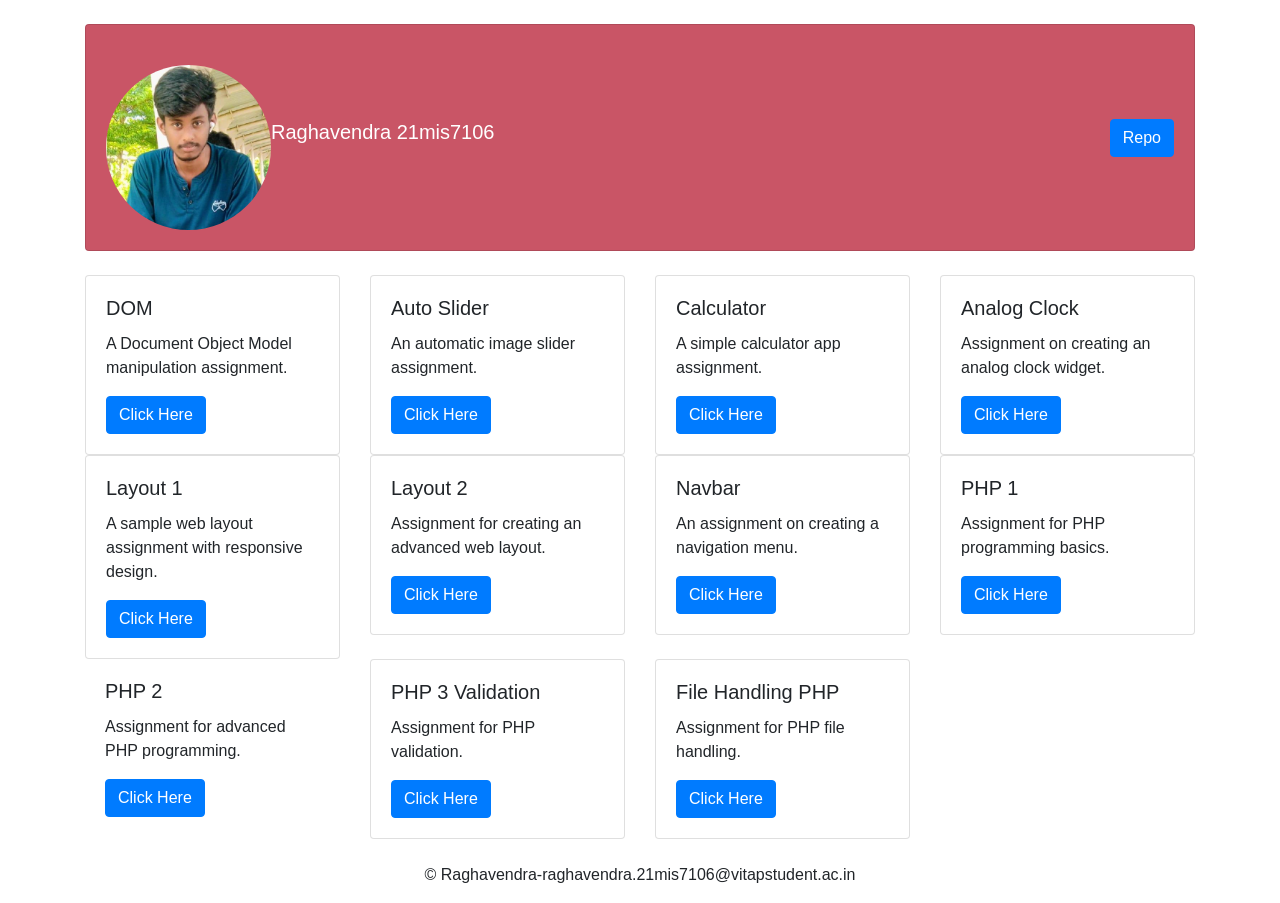
<file: index.html>
<!DOCTYPE html>
<html lang="en">
<head>
    <meta charset="UTF-8">
    <meta name="viewport" content="width=device-width, initial-scale=1.0">
    <!-- Include Bootstrap CSS -->
    <link rel="stylesheet" href="https://maxcdn.bootstrapcdn.com/bootstrap/4.5.2/css/bootstrap.min.css">
    <title>Assignments Page</title>
    <style>
        /* Custom CSS for the top card */
        .top-card {
            background-color: #c95566; /* Green background for top card */
            color: #fff; /* White text for top card */
        }

        .profile-pic {
            max-width: 165px; /* Adjust the width as needed */
            height: auto;
            display: block;
            margin: 0 auto;
            margin-top: 20px; /* Adjust the top margin as needed */
            border-radius: 50%; /* Make the image a circle */
        }
    </style>
</head>
<body>
    <div class="container mt-4">
        <!-- Top Card -->
        <div class="card top-card">
            <div class="card-body d-flex align-items-center">
                <!-- Profile Picture -->
                <img src="/assets/my-image.jpeg" alt="Profile Picture" class="profile-pic">
    
                <!-- Card Title -->
                <h5 class="card-title flex-grow-1">Raghavendra 21mis7106</h5>

                <a href="https://github.com/raghavendra-me/Project-web" class="btn btn-primary">Repo</a>

            </div>
        </div>
    </div>
    
    <!-- Assignment Cards (9 in total) -->
    <div class="container mt-4">
        <div class="row">
            <!-- Assignment Card 1 -->
            <div class="col-6 col-md-4 col-lg-3">
                <div class="card assignment-card">
                    <div class="card-body">
                        <h5 class="card-title">DOM</h5>
                        <p class="card-text">A Document Object Model manipulation assignment.</p>
                        <a href="01-assignment-DOM/index.html" class="btn btn-primary">Click Here</a>
                    </div>
                </div>
            </div>

            <!-- Assignment Card 2 -->
            <div class="col-6 col-md-4 col-lg-3">
                <div class="card assignment-card">
                    <div class="card-body">
                        <h5 class="card-title">Auto Slider</h5>
                        <p class="card-text">An automatic image slider assignment.</p>
                        <a href="02-assignment-autoslider/index.html" class="btn btn-primary">Click Here</a>
                    </div>
                </div>
            </div>

            <!-- Assignment Card 3 -->
            <div class="col-6 col-md-4 col-lg-3">
                <div class="card assignment-card">
                    <div class="card-body">
                        <h5 class="card-title">Calculator</h5>
                        <p class="card-text">A simple calculator app assignment.</p>
                        <a href="03-assignment-calculator/index.html" class="btn btn-primary">Click Here</a>
                    </div>
                </div>
            </div>

            <!-- Assignment Card 4 -->
            <div class="col-6 col-md-4 col-lg-3">
                <div class="card assignment-card">
                    <div class="card-body">
                        <h5 class="card-title">Analog Clock</h5>
                        <p class="card-text">Assignment on creating an analog clock widget.</p>
                        <a href="04-assignment-clock/index.html" class="btn btn-primary">Click Here</a>
                    </div>
                </div>
            </div>

            <!-- Assignment Card 5 -->
            <div class="col-6 col-md-4 col-lg-3">
                <div class="card assignment-card">
                    <div class="card-body">
                        <h5 class="card-title">Layout 1</h5>
                        <p class="card-text">A sample web layout assignment with responsive design.</p>
                        <a href="05-assignment-layout1/index.html" class="btn btn-primary">Click Here</a>
                    </div>
                </div>
            </div>

            <!-- Assignment Card 6 -->
            <div class="col-6 col-md-4 col-lg-3">
                <div class="card assignment-card">
                    <div class="card-body">
                        <h5 class="card-title">Layout 2</h5>
                        <p class="card-text">Assignment for creating an advanced web layout.</p>
                        <a href="06-assignment-layout2/index.html" class="btn btn-primary">Click Here</a>
                    </div>
                </div>
            </div>

            <!-- Assignment Card 7 -->
            <div class="col-6 col-md-4 col-lg-3">
                <div class="card assignment-card">
                    <div class="card-body">
                        <h5 class="card-title">Navbar</h5>
                        <p class="card-text">An assignment on creating a navigation menu.</p>
                        <a href="07-assignment-navbar/index.html" class="btn btn-primary">Click Here</a>
                    </div>
                </div>
            </div>

            <!-- Assignment Card 10 - PHP 1 -->
<div class="col-6 col-md-4 col-lg-3">
    <div class="card assignment-card">
        <div class="card-body">
            <h5 class="card-title">PHP 1</h5>
            <p class="card-text">Assignment for PHP programming basics.</p>
            <a href="https://raghavendra-assignments.000webhostapp.com/php1/index.html" class="btn btn-primary">Click Here</a>
        </div>
    </div>
</div>

<!-- Assignment Card 11 - PHP 2 -->
<div class="col-6 col-md-4 col-lg-3">
    <div class "card assignment-card">
        <div class="card-body">
            <h5 class="card-title">PHP 2</h5>
            <p class="card-text">Assignment for advanced PHP programming.</p>
            <a href="https://raghavendra-assignments.000webhostapp.com/php2/index.php" class="btn btn-primary">Click Here</a>
        </div>
    </div>
</div>

<!-- Assignment Card 12 - PHP 3 Validation -->
<div class="col-6 col-md-4 col-lg-3">
    <div class="card assignment-card">
        <div class="card-body">
            <h5 class="card-title">PHP 3 Validation</h5>
            <p class="card-text">Assignment for PHP validation.</p>
            <a href="https://raghavendra-assignments.000webhostapp.com/PHP3%20validatation/index.php" class="btn btn-primary">Click Here</a>
        </div>
    </div>
</div>

<!-- Assignment Card 13 - File Handling PHP -->
<div class="col-6 col-md-4 col-lg-3">
    <div class="card assignment-card">
        <div class="card-body">
            <h5 class="card-title">File Handling PHP</h5>
            <p class="card-text">Assignment for PHP file handling.</p>
            <a href="https://raghavendra-assignments.000webhostapp.com/filehandlingphp/index.php" class="btn btn-primary">Click Here</a>
        </div>
    </div>
</div>

        </div>
    </div>

    <!-- Footer -->
    <footer class="container mt-4">
        <p class="text-center">© Raghavendra-raghavendra.21mis7106@vitapstudent.ac.in</p>
    </footer>

    <!-- Include Bootstrap and JavaScript -->
    <script src="https://ajax.googleapis.com/ajax/libs/jquery/3.5.1/jquery.min.js"></script>
    <script src="https://cdnjs.cloudflare.com/ajax/libs/popper.js/1.16.0/umd/popper.min.js"></script>
    <script src="https://maxcdn.bootstrapcdn.com/bootstrap/4.5.2/js/bootstrap.min.js"></script>
</body>
</html>
</file>
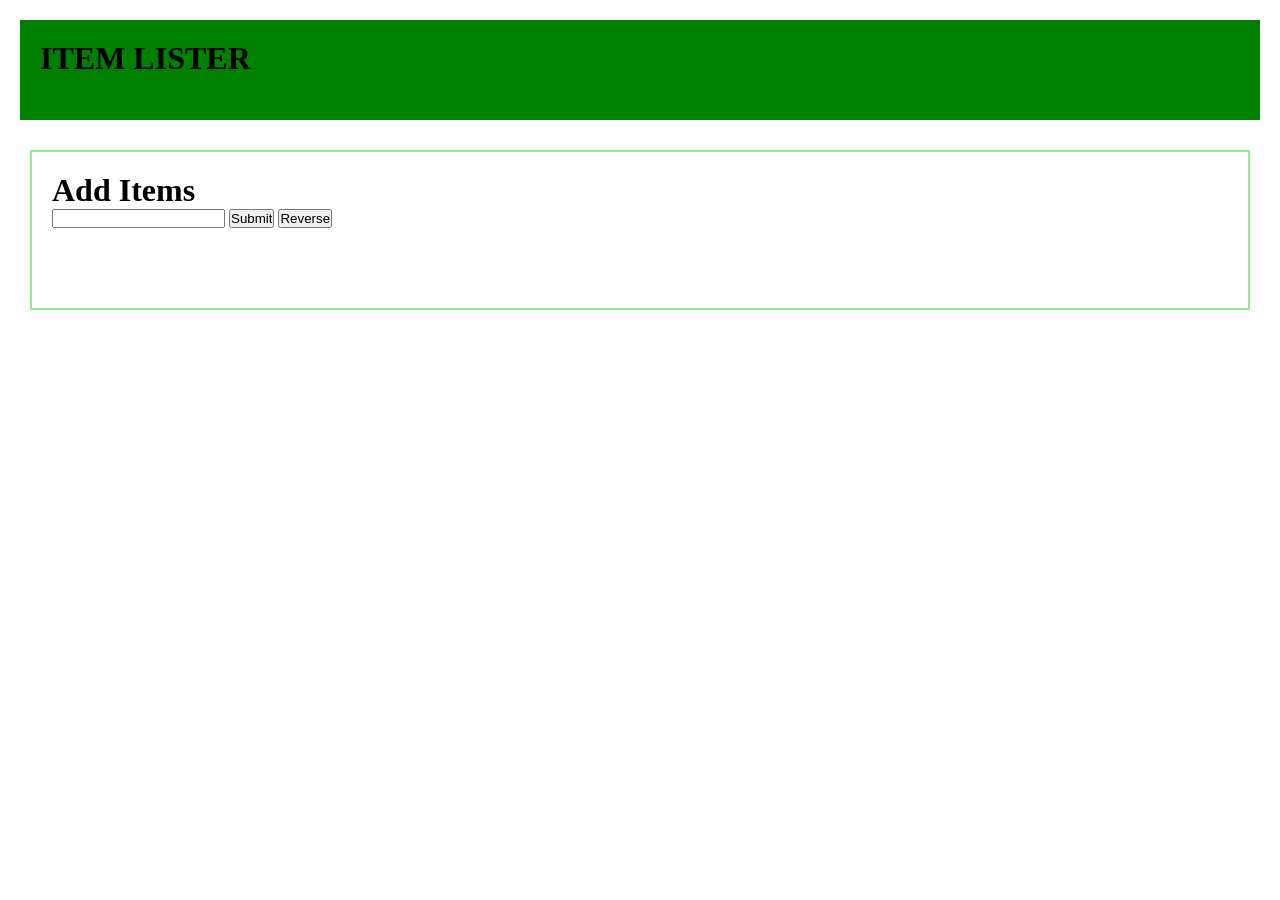
<file: 01-assignment-DOM/index.html>
<!DOCTYPE html>
<html lang="en">
  <head>
    <style>
      * {
        margin: 0px;
        padding: 0px;
        box-sizing: border-box;
      }
      .header {
        height: 100px;

        background-color: green;
        margin: 20px;
        padding: 20px;
      }

      .container {
        height: auto;
        border: 2px solid lightgreen;
        margin: 30px;
        padding: 20px;
      }

      .ulist {
        list-style: none;
        margin: 20px;
        padding: 10px;
      }
      .list {
        border: 2px solid red;
        margin: 10px;
        padding: 5px;
        font-size: x-large;
      }
      .btn {
        padding: 5px;
        font-size: x-large;
        color: white;
        background-color: red;
        text-align: center;
        display: inline-block;
        border-radius: 50%;
      }

      .abc {
        border: 2px solid red;
        font-family: "Lucida Sans", "Lucida Sans Regular", "Lucida Grande",
          "Lucida Sans Unicode", Geneva, Verdana, sans-serif;
        font-size: 20px;
        display: flex;
        justify-content: space-between;
        align-items: center;
      }

      .abc > button {
        margin-left: 10px;
      }
    </style>
  </head>

  <body>
    <div class="header">
      <h1>ITEM LISTER</h1>
    </div>

    <div class="container">
      <h1>Add Items</h1>
      <input type="text" id="inp" />
      <input type="button" value="Submit" id="s" />
      <input type="button" value="Reverse" id="r" />

      <ul class="ulist" id="ulists"></ul>
    </div>
  </body>

  <script>
    let v = document.getElementById("inp");
    let sb = document.getElementById("s");
    let rb = document.getElementById("r");
    let abc = document.getElementsByClassName("abc");

    itemList = document.getElementById("ulists");

    sb.addEventListener("click", add);

    function add() {
      status = 1;

      if (v.value == "") {
        alert("Value is blank, You cant add this to the list");
        status = 0;
      }

      if (!isNaN(v.value)) {
        alert("must not be a number");
        status = 0;
      }

      if (status == 1) {
        for (a of abc) {
          if (a.firstChild.innerText == v.value) {
            alert("item is already there");
            return;
          }
        }

        let n = document.createElement("li");
        let btn = document.createElement("button");

        btn.className = "btn";
        btn.innerText = "X";

        n.className = "abc";

        let span = document.createElement("span");
        span.innerText = v.value;

        n.appendChild(span);
        n.appendChild(btn);

        itemList.appendChild(n);

        function remove() {
          if (confirm("Are you sure you want to delete this item?")) {
            itemList.removeChild(n);
          }
        }

        btn.addEventListener("click", remove);

        rb.addEventListener("click", reverse);

        function reverse() {
          const items = Array.from(itemList.querySelectorAll(".abc span"));
          items.forEach((item) => {
            const text = item.innerText;

            item.innerText = text.split("").reverse().join(""); // Reverse the text content
          });
        }
      }
    }
  </script>
</html>
</file>
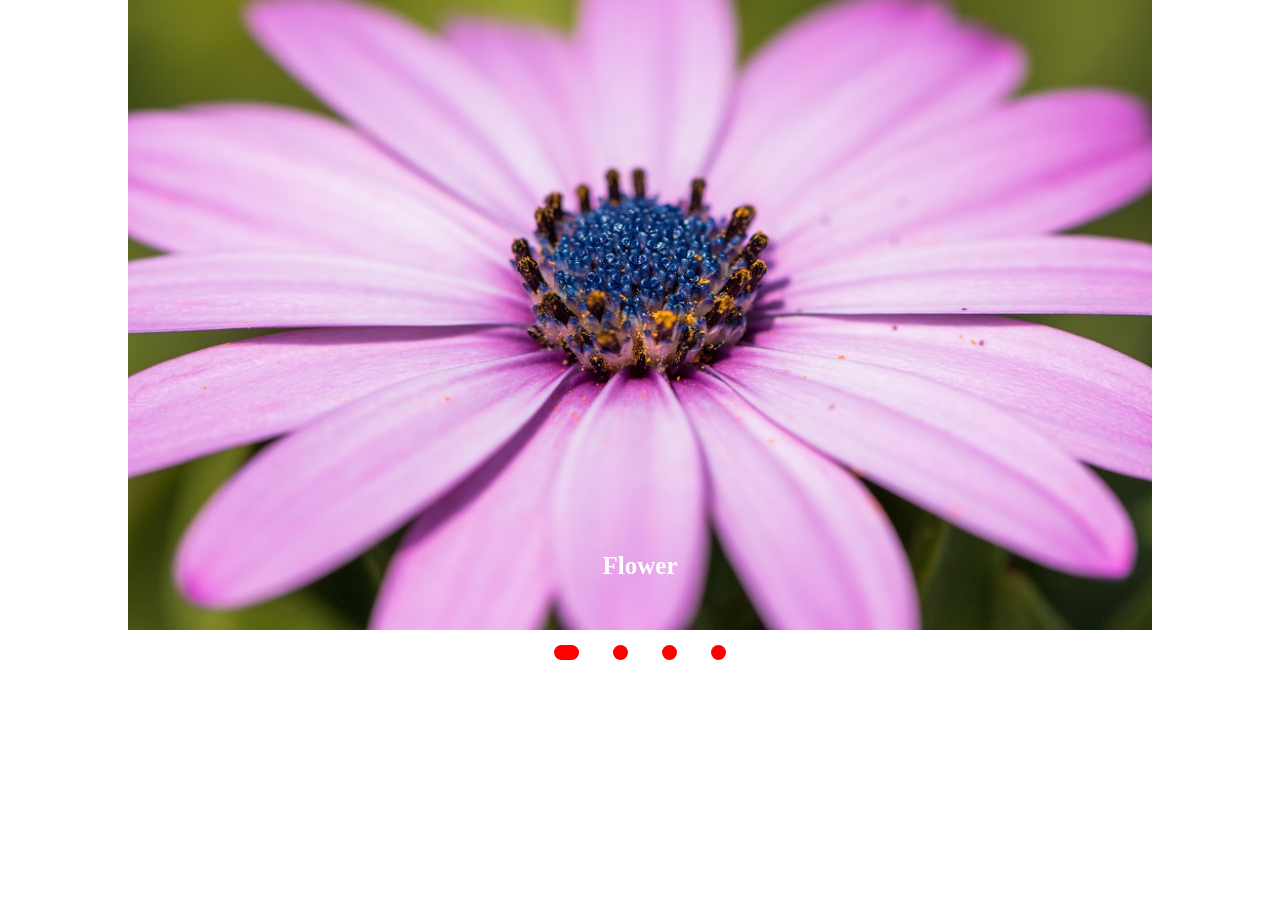
<file: 02-assignment-autoslider/index.html>
<!DOCTYPE html>

<html lang="en">
    <head>
        <meta name="viewport" content="width=device-width, initial-scale=1.0">
        <title>Slider</title>

        <link rel="stylesheet" href="slider.css">
    </head>

    <body>
        <div class="slides">
            <div class="slide">
                <img src="1.jpg" alt="">
                <h3>Flower</h3>
            </div>
            <div class="slide">
                <img src="2.jpg" alt="">
                <h3>Mountain</h3>
            </div>
            <div class="slide">
                <img src="3.jpg" alt="">
                <h3>Fish</h3>
            </div>
            <div class="slide">
                <img src="4.jpg" alt="">
                <h3>Dragon fly</h3>
            </div>

            <!-- <div class="buttons">
                <a class="prev" onclick="plusSlides(-1)" href="#">&#10094;</a>
                <a class="next" onclick="plusSlides(1)" href="#">&#10095;</a>
            </div> -->
            
            <div class="dots">
                <ul>
                    <li class="dot active" onclick="currentSlide(0)"></li>
                    <li class="dot" onclick="currentSlide(1)"></li>
                    <li class="dot" onclick="currentSlide(2)"></li>
                    <li class="dot" onclick="currentSlide(3)"></li>
                </ul>
            </div>
        </div>



        <script src="slider.js"></script>
    </body>
</html>
</file>
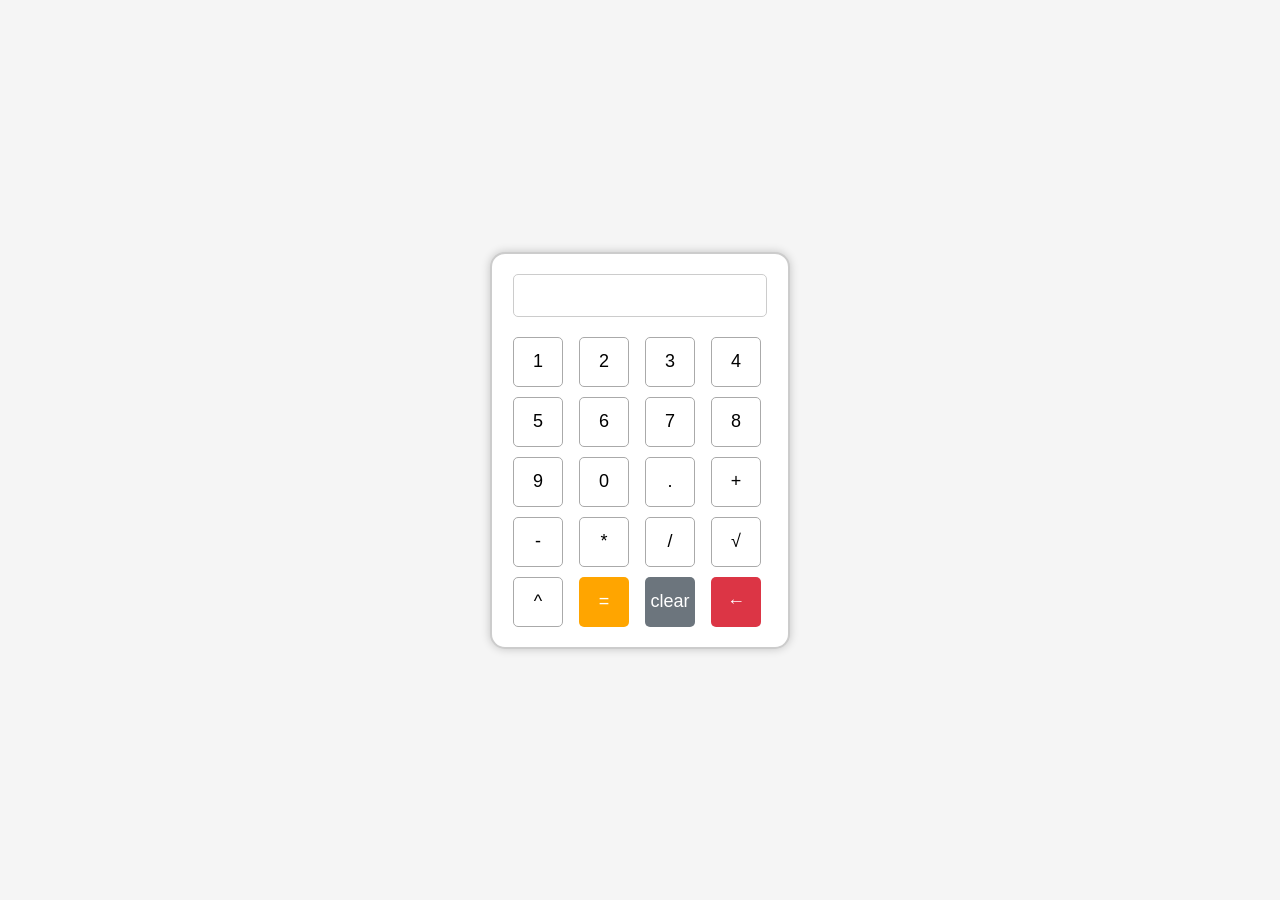
<file: 03-assignment-calculator/index.html>
<!DOCTYPE html>
<html lang="en">
  <head>
    <meta charset="UTF-8" />
    <meta name="viewport" content="width=device-width, initial-scale=1.0" />
    <title>Document</title>

    <link href="style.css" rel="stylesheet" />
  </head>
  <body>
    <div class="centered-container">
      <div class="main-container">
        <input type="text" class="element-1" />
        <div class="mini-container">
          <button value="1" class="button" id="one">1</button>
          <button value="2" class="button" id="two">2</button>
          <button value="3" class="button" id="three">3</button>
          <button value="4" class="button" id="four">4</button>
          <button value="5" class="button" id="five">5</button>
          <button value="6" class="button" id="six">6</button>
          <button value="7" class="button" id="seven">7</button>
          <button value="8" class="button" id="eight">8</button>
          <button value="9" class="button" id="nine">9</button>
          <button value="0" class="button" id="zero">0</button>
          <button value="." class="button" id="point">.</button>
          <button value="+" class="button" id="plus">+</button>
          <button value="-" class="button" id="minus">-</button>
          <button value="*" class="button" id="multiply">*</button>
          <button value="/" class="button" id="divide">/</button>
          <button class="button" id="square-root">√</button>
          <button class="button" id="square">^</button>
          <button id="enter">=</button>
          <button id="clear">clear</button>
          <button class="button" id="cancel">←</button>
        </div>
      </div>
    </div>
    <script src="script.js"></script>
  </body>
</html>
</file>
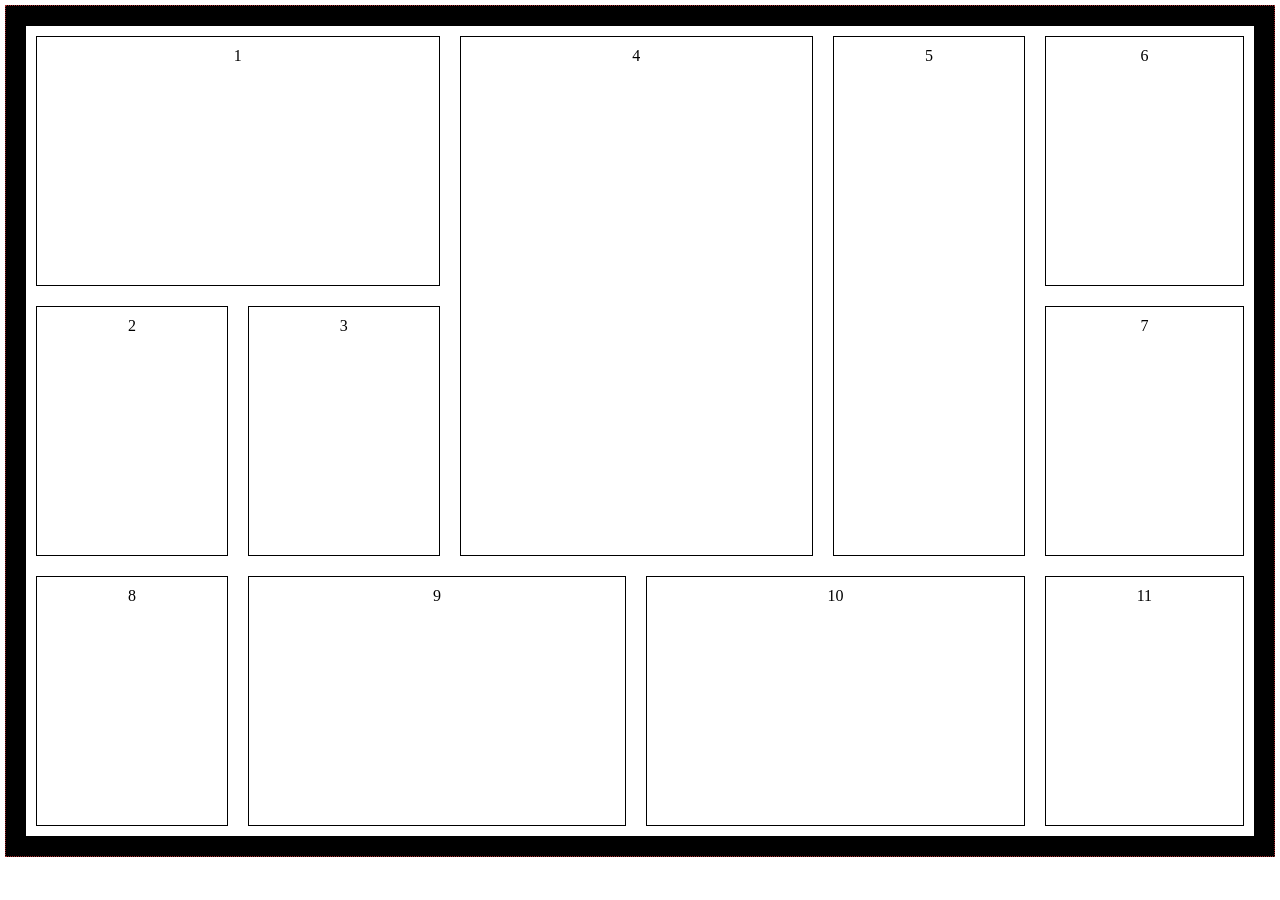
<file: 05-assignment-layout-3/index.html>
<!DOCTYPE html>
<html lang="en">
  <head>
    <meta charset="UTF-8" />
    <meta name="viewport" content="width=device-width, initial-scale=1.0" />
    <title>Document</title>
    <style>
      body {
        margin: 5px;
      }
      * {
        box-sizing: border-box;
        margin: 0;
        padding: 0;
      }

      .main-container {
        /* padding: 25px; */
        border: 1px dotted brown;
        /* margin: 20px; */
        background-color: black;
      }

      .container {
        display: grid;
        grid-gap: 20px;
        margin: 20px;
        /* padding: 50px; */
        text-align: center;
        grid-template-areas:
          "one one  four four five six"
          "one one  four four five six"
          "two three  four four five seven"
          "two three  four four five seven"
          "eight nine  nine ten ten eleven"
          "eight nine  nine ten ten eleven";
        z-index: 1;
        background-color: white;
        padding: 10px;

        /* height: 400px; */
        height: 90vh;
      }

      .item {
        padding: 10px;
        border: 1px solid black;
      }

      #one {
        grid-area: one;
      }

      #two {
        grid-area: two;
      }

      #three {
        grid-area: three;
      }

      #four {
        grid-area: four;
      }

      #five {
        grid-area: five;
      }

      #six {
        grid-area: six;
      }

      #seven {
        grid-area: seven;
      }

      #eight {
        grid-area: eight;
      }

      #nine {
        grid-area: nine;
      }

      #ten {
        grid-area: ten;
      }

      #eleven {
        grid-area: eleven;
      }

      /* .colored-container {
        border: 3px solid black;
      } */
    </style>
  </head>
  <body>
    <div class="main-container">
      <div class="container">
        <div class="item" id="one">1</div>
        <div class="item" id="two">2</div>
        <div class="item" id="three">3</div>
        <div class="item" id="four">4</div>
        <div class="item" id="five">5</div>
        <div class="item" id="six">6</div>
        <div class="item" id="seven">7</div>
        <div class="item" id="eight">8</div>
        <div class="item" id="nine">9</div>
        <div class="item" id="ten">10</div>
        <div class="item" id="eleven">11</div>
      </div>
    </div>
  </body>
</html>
</file>
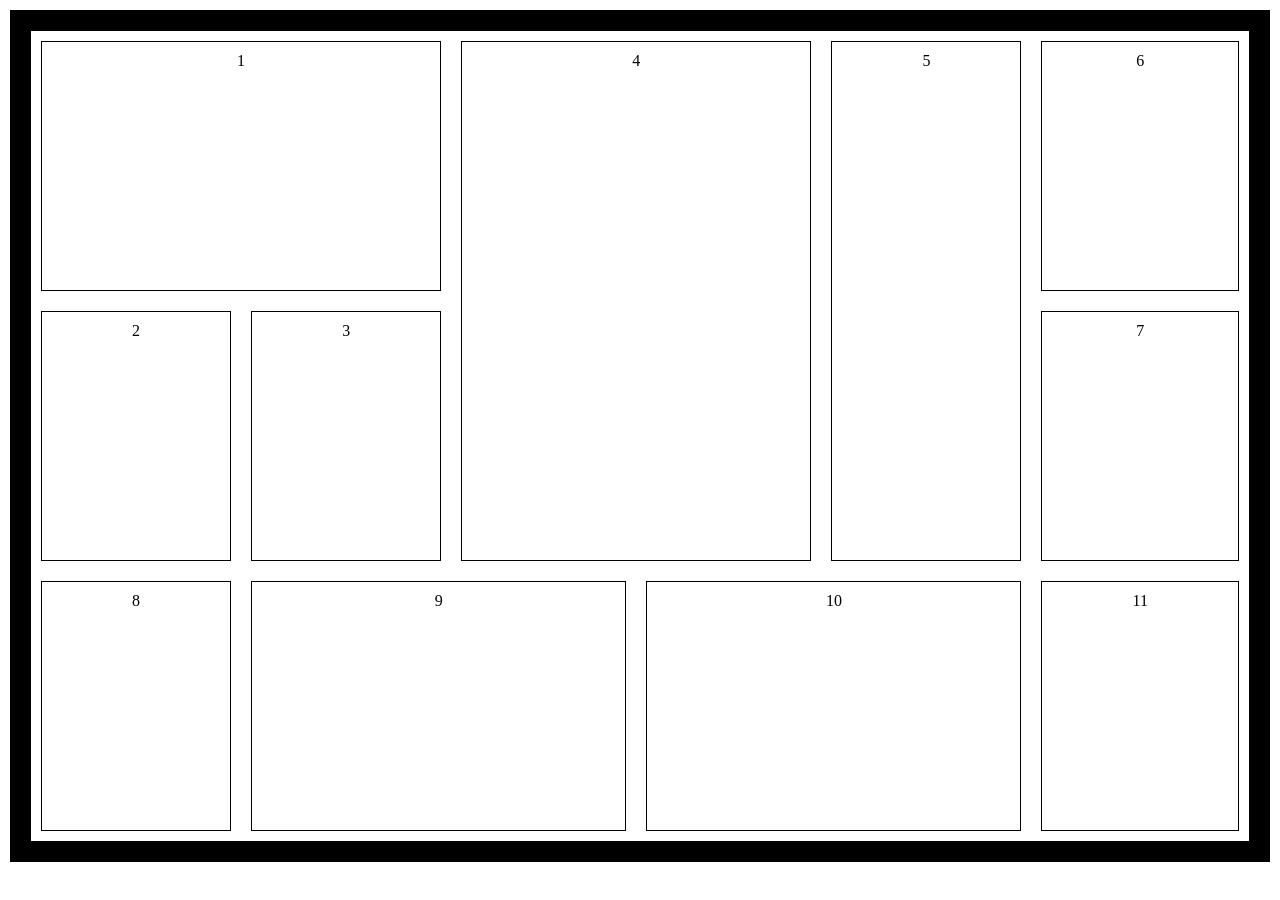
<file: 05-assignment-layout1/index.html>
<!DOCTYPE html>
<html lang="en">
  <head>
    <meta charset="UTF-8" />
    <meta name="viewport" content="width=device-width, initial-scale=1.0" />
    <title>Document</title>
    <style>
      body {
        margin: 10px;
      }
      * {
        box-sizing: border-box;
        margin: 0;
        padding: 0;
      }

      .main-container {
        border: 1px solid black;
        background-color: black;
      }

      .container {
        display: grid;
        grid-gap: 20px;
        margin: 20px;
        /* padding: 50px; */
        text-align: center;
        grid-template-areas:
          "one one  four four five six"
          "one one  four four five six"
          "two three  four four five seven"
          "two three  four four five seven"
          "eight nine  nine ten ten eleven"
          "eight nine  nine ten ten eleven";
        background-color: white;
        padding: 10px;

        /* height: 400px; */
        height: 90vh;
      }

      .item {
        padding: 10px;
        border: 1px solid black;
      }

      #one {
        grid-area: one;
      }

      #two {
        grid-area: two;
      }

      #three {
        grid-area: three;
      }

      #four {
        grid-area: four;
      }

      #five {
        grid-area: five;
      }

      #six {
        grid-area: six;
      }

      #seven {
        grid-area: seven;
      }

      #eight {
        grid-area: eight;
      }

      #nine {
        grid-area: nine;
      }

      #ten {
        grid-area: ten;
      }

      #eleven {
        grid-area: eleven;
      }

      /* .colored-container {
            border: 3px solid black;
        } */
    </style>
  </head>
  <body>
    <div class="main-container">
      <div class="container">
        <div class="item" id="one">1</div>
        <div class="item" id="two">2</div>
        <div class="item" id="three">3</div>
        <div class="item" id="four">4</div>
        <div class="item" id="five">5</div>
        <div class="item" id="six">6</div>
        <div class="item" id="seven">7</div>
        <div class="item" id="eight">8</div>
        <div class="item" id="nine">9</div>
        <div class="item" id="ten">10</div>
        <div class="item" id="eleven">11</div>
      </div>
    </div>
  </body>
</html>
</file>
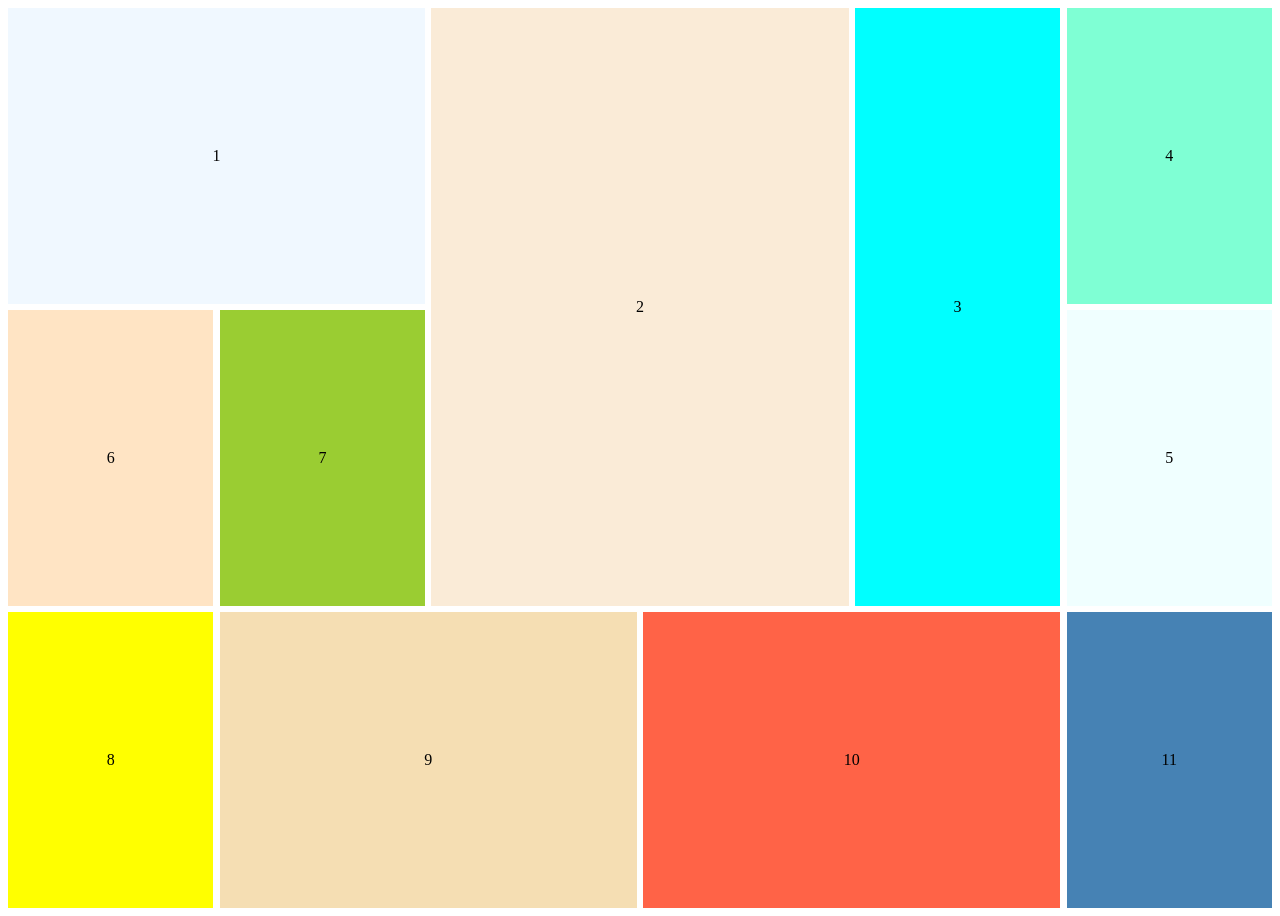
<file: 06-assignment-layout2/index.html>
<!DOCTYPE html>
<html lang="en">
  <head>
    <meta charset="UTF-8" />
    <meta name="viewport" content="width=device-width, initial-scale=1.0" />
    <title>grid-layout</title>
    <style>
      .container {
        display: grid;
        /* grid-template-rows: 33% 33% 33%; */
        grid-template-rows: repeat(3, 1fr);
        /* grid-template-columns: 14% 14% 14% 14% 14% 14% 15%; */
        grid-template-columns: repeat(6, 1fr);
        height: 100vh;
        grid-gap: 0.4rem;
      }
      .container div {
        display: flex;
        align-items: center;
        justify-content: center;
      }
      .one {
        background-color: aliceblue;
        grid-row: 1/2;
        grid-column: 1/3;
      }
      .two {
        background-color: antiquewhite;
        grid-row: 1/3;
        grid-column: 3/5;
      }
      .three {
        background-color: aqua;
        grid-row: 1/3;
        grid-column: 5/6;
      }
      .four {
        background-color: aquamarine;
        grid-row: 1/2;
        grid-column: 6/7;
      }
      .five {
        background-color: azure;
        grid-row: 2/3;
        grid-column: 6/7;
      }
      .six {
        background-color: bisque;
        grid-row: 2/3;
        grid-column: 1/2;
      }
      .seven {
        background-color: yellowgreen;
        grid-row: 2/3;
        grid-column: 2/3;
      }
      .eight {
        background-color: yellow;
        grid-row: 3/4;
        grid-column: 1/2;
      }
      .nine {
        background-color: wheat;
        grid-row: 3/4;
        grid-column: 2/4;
      }
      .ten {
        background-color: tomato;
        grid-row: 3/4;
        grid-column: 4/6;
      }
      .eleven {
        background-color: steelblue;
        grid-row: 3/4;
        grid-column: 6/7;
      }
    </style>
  </head>
  <body>
    <div class="container">
      <div class="one">1</div>
      <div class="two">2</div>
      <div class="three">3</div>
      <div class="four">4</div>
      <div class="five">5</div>
      <div class="six">6</div>
      <div class="seven">7</div>
      <div class="eight">8</div>
      <div class="nine">9</div>
      <div class="ten">10</div>
      <div class="eleven">11</div>
    </div>
  </body>
</html>
</file>
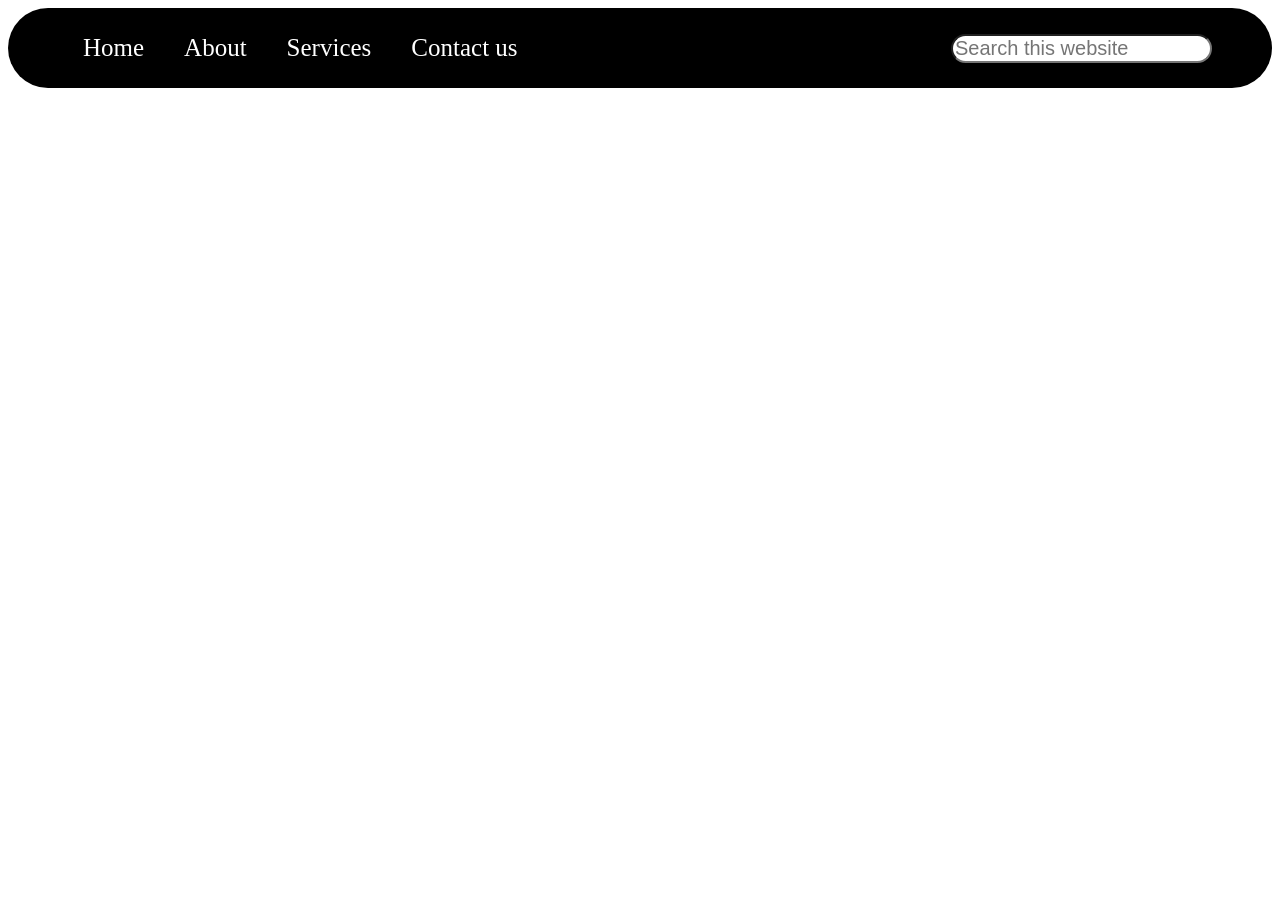
<file: 07-assignment-navbar/index.html>
<!DOCTYPE html>
<html lang="en">
  <head>
    <meta charset="UTF-8" />
    <meta name="viewport" content="width=device-width, initial-scale=1.0" />
    <title>Document</title>
    <style>
      .navbar {
        display: flex;
        align-items: center;
        justify-content: space-between;
        padding: 10px;
        background-color: black;
        border-radius: 50px;
        color: #fff;
      }
      .list {
        display: flex;
        align-items: center;
        gap: 40px;
        list-style: none;
        margin-left: 25px;
      }
      .item {
        font-size: 25px;
      }
      .search-input {
        font-size: 20px;
        border-radius: 50px;
        margin-right: 50px;
      }
      .link {
        color: white;
        text-decoration: none;
      }
      .link:hover {
        color: red;
        cursor: pointer;
      }
    </style>
  </head>
  <body>
    <div class="navbar">
      <ul class="list">
        <li class="item"><a href="#" class="link">Home</a></li>
        <li class="item"><a href="#" class="link">About</a></li>
        <li class="item"><a href="#" class="link">Services</a></li>
        <li class="item"><a href="#" class="link">Contact us</a></li>
      </ul>
      <input
        type="text"
        class="search-input"
        placeholder="Search this website"
      />
    </div>
  </body>
</html>
</file>
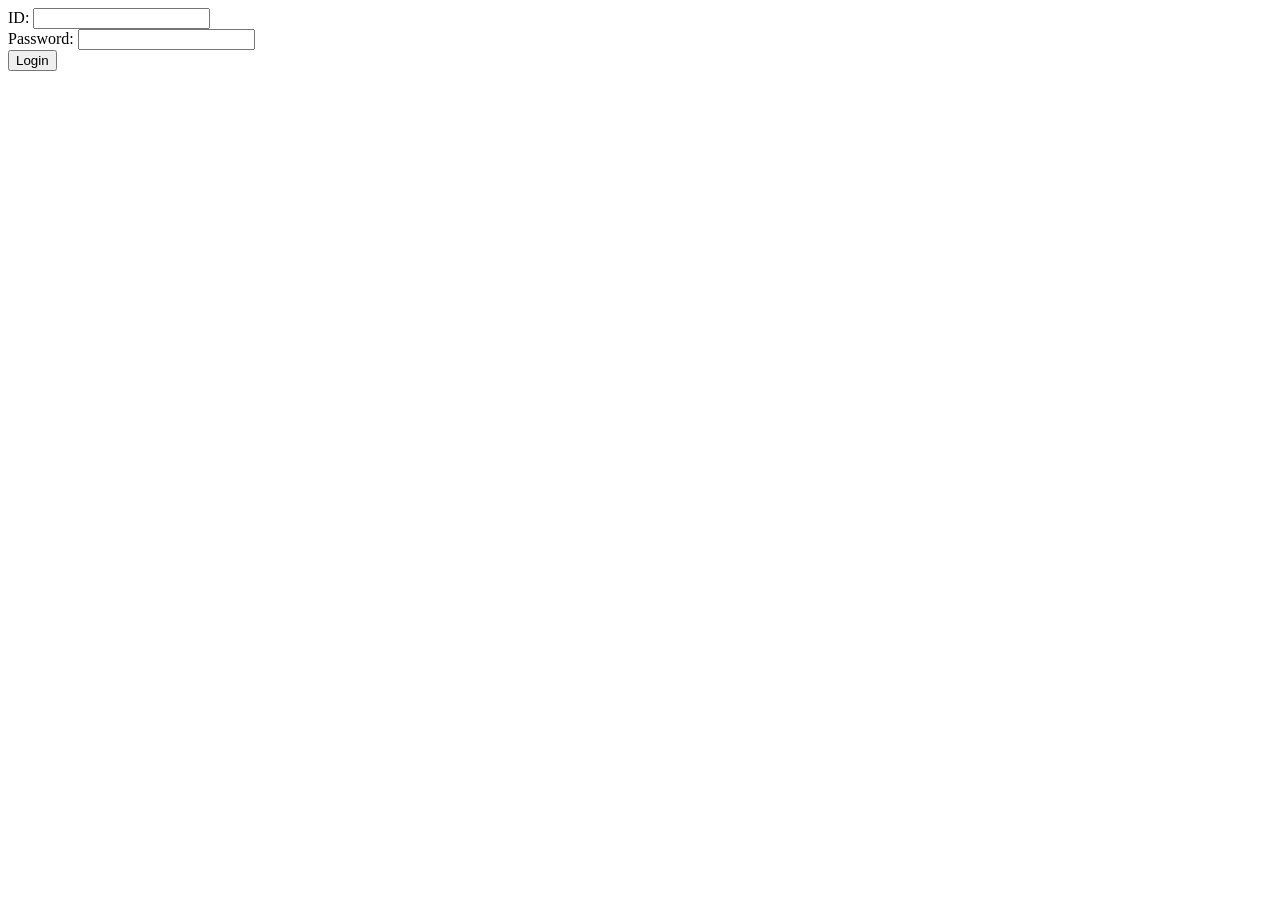
<file: 08-assignment-php1/index.html>
<!DOCTYPE html>
<html lang="en">
<head>
    <meta charset="UTF-8">
    <meta name="viewport" content="width=device-width, initial-scale=1.0">
    <title>Document</title>
</head>
<body>
    <form action="validate.php" method="POST" netlify>
        <label for="name">ID:</label>
        <input type="text"  name="id" required><br>
        <label for="password">Password:</label>
        <input type="password" name="pass" required><br>
        <input type="submit" value="Login">
    </form>
</body>
</html>
</file>
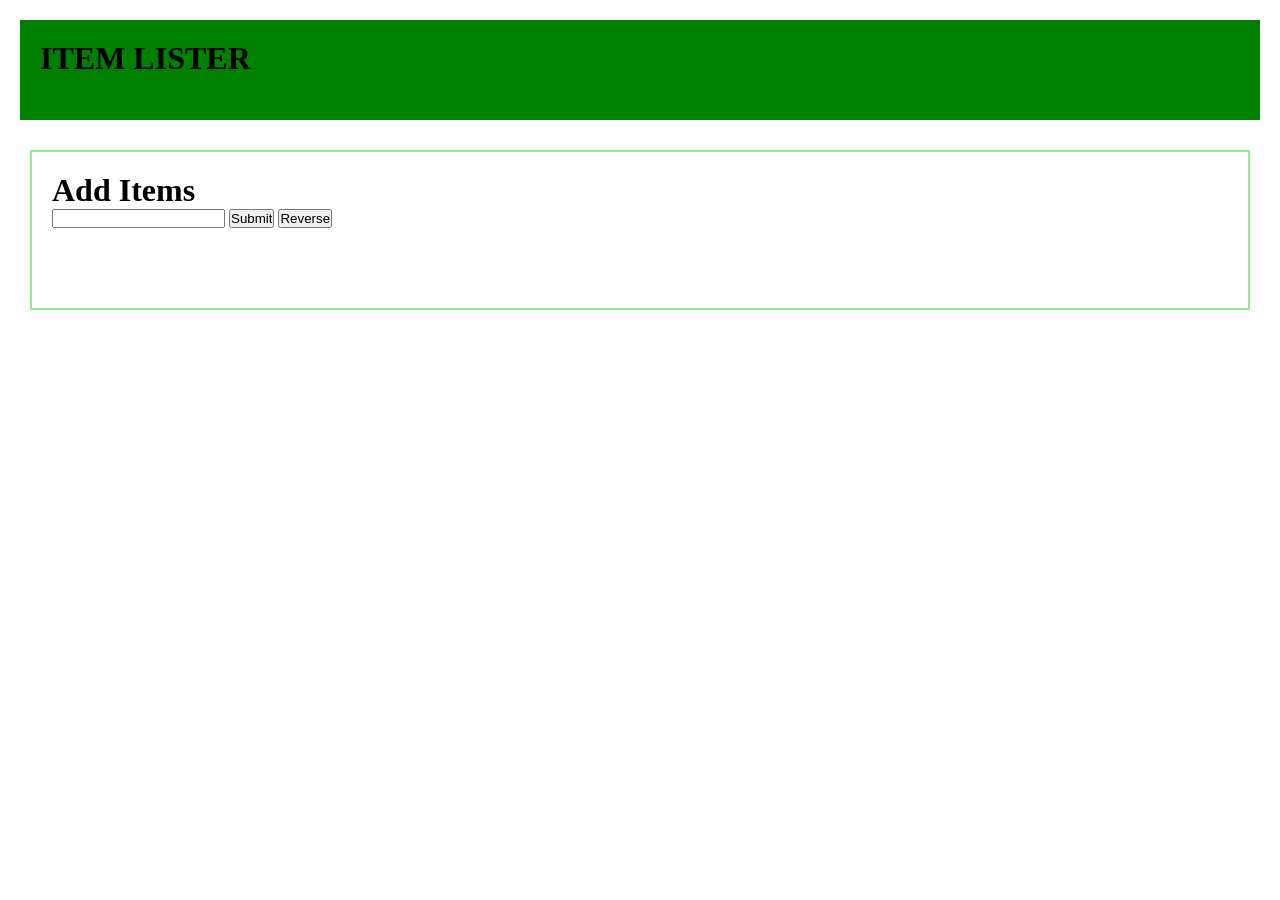
<file: 08-assignment-same string/index.html>
<!DOCTYPE html>
<html lang="en">
  <head>
    <style>
      * {
        margin: 0px;
        padding: 0px;
        box-sizing: border-box;
      }
      .header {
        height: 100px;
        background-color: green;
        margin: 20px;
        padding: 20px;
      }

      .container {
        height: auto;
        border: 2px solid lightgreen;
        margin: 30px;
        padding: 20px;
      }

      .ulist {
        list-style: none;
        margin: 20px;
        padding: 10px;
      }
      .list {
        border: 2px solid red;
        margin: 10px;
        padding: 5px;
        font-size: x-large;
      }
      .btn {
        margin-left: 95%;
        padding: 5px;
        font-size: x-large;
        color: white;
        background-color: red;
        text-align: center;
        display: inline;
      }

      .abc {
        border: 2px solid red;
        font-family: "Lucida Sans", "Lucida Sans Regular", "Lucida Grande",
          "Lucida Sans Unicode", Geneva, Verdana, sans-serif;
        font-size: 20px;
      }
    </style>
  </head>

  <body>
    <div class="header">
      <h1>ITEM LISTER</h1>
    </div>

    <div class="container">
      <h1>Add Items</h1>
      <input type="text" id="inp" />
      <input type="button" value="Submit" id="s" />
      <!-- <input type="button" value="Reverse" id="r" /> -->
      <input type="button" value="Reverse" id="r" />
      <!-- <div><button class="btn">X</button></div> -->

      <ul class="ulist" id="ulists"></ul>
    </div>
  </body>

  <script>
    let v = document.getElementById("inp");
    let sb = document.getElementById("s");
    let rb = document.getElementById("r");

    let itemList = document.getElementById("ulists");
    let deletedItems = new Set();
    let addedItems = new Set(); // Keep track of added items
    sb.addEventListener("click", add);

    // Add an event listener to the "Reverse" button
    rb.addEventListener("click", reverseItems);

    function add() {
      let status = 1;
      if (v.value == "") {
        alert("Value is blank, You can't add this to the list");
        status = 0;
      } else if (!isNaN(v.value)) {
        alert("Value must not be a number");
        status = 0;
      }

      if (status == 1) {
        // Check if the item already exists in the list
        if (addedItems.has(v.value)) {
          alert("Item already exists in the list");
        } else {
          let n = document.createElement("li");
          n.className = "abc";
          n.innerText = v.value;

          let button = document.createElement("button");

          button.className = "btn";
          button.innerText = "x";

          n.appendChild(button);
          itemList.appendChild(n);

          addedItems.add(v.value);

          button.addEventListener("click", function (e) {
            alert("Are you sure you want to delete");
            itemList.removeChild(n);
            addedItems.delete(v.value);
          });
        }
      }
    }
    function reverseItems() {
      const items = Array.from(itemList.querySelectorAll(".abc"));
      items.forEach((item) => {
        const text = item.innerText;

        item.innerText = text.split("").reverse().join(""); // Reverse the text content
      });
    }
  </script>
</html>
</file>
<file: 02-assignment-autoslider/slider.css>
* {
    padding: 0;
    margin: 0;
    box-sizing: border-box;
}

.slides {
    position: relative;  
    /* height: 50vh; */
    width: 80vw;
    height: 70vh;
    margin: auto;
}

.slide {
    width: 100%;
    height: 100%;
    display: none;
    animation: slide 1.5s ease;
}

.slide img {
    width: 100%;
    height: 100%;
}

.slide.active {
    display: block;
}

@keyframes slide
{
    0%{
        opacity: 0;
        /* transform: scale(1.5); */
    }
    100%{
        opacity: 1;
        /* transform: scale(1); */
    }

  
}

h3 {
    position: absolute;
    bottom: 50px;
    text-align: center;
    font-size: 25px;
    left: 50%;
    color: white;
    transform: translateX(-50%);
}

.dots li {
    list-style: none;
    width: 15px;
    height: 15px;
    background: red;
    margin: 15px;
    border-radius: 20px;
    cursor: pointer;
    display: inline-flex;
    
}

.dots {
    position: absolute;
    transform: translateX(-50%);
    left: 50%;
}

.dot {
    transition: all 0.3s linear;
}

.dot.active {
    width: 25px;
}

.next, .prev {
    position: absolute;
    top: 50%;
    font-size: 40px;
    transform: translateY(-50%);
    padding: 10px;
    color: white;
    text-decoration: none;
    transition: all 0.5s;
}

.next:hover, .prev:hover {
    background: rgb(18, 18, 18);
}

.next {
    right: 0;
}
</file>
<file: 03-assignment-calculator/style.css>
* {
  box-sizing: border-box;
  margin: 0;
  padding: 0;
}

body {
  font-family: Arial, sans-serif;
  background-color: #f5f5f5;
}

.main-container {
  display: grid;
  gap: 10px;
  justify-content: center;
  align-items: center;
  background-color: #ffffff;
  border-radius: 15px;
  width: 300px;
  height: auto;
  margin: 50px auto;
  box-shadow: 0px 0px 10px rgba(0, 0, 0, 0.2);
  padding: 20px;
  border: 2px solid #ccc;
}

.centered-container {
  display: flex;
  justify-content: center;
  align-items: center;
  height: 100vh;
}

input {
  font-size: 18px;
  width: 100%;
  padding: 10px;
  border: 1px solid #ccc;
  border-radius: 5px;
  margin-bottom: 10px;
}

button {
  font-size: 18px;
  width: 50px;
  height: 50px;
  background-color: #ffffff;
  border: 1px solid #ccc;
  border-radius: 5px;
  cursor: pointer;
  border: 1px solid #aaa;
}

.mini-container {
  display: grid;
  gap: 10px;
  grid-template-columns: repeat(4, 1fr);
}

#enter {
  background-color: #ffa500;
  border: none;
  color: white;
}

#cancel {
  background-color: #dc3545;
  border: none;
  color: white;
}

#clear {
  background-color: #6c757d;
  border: none;
  color: white;
}

.button:hover {
  background-color: #f0f0f0;
}

/* Added styles for better visibility */
.input-container {
  border: 2px solid #ddd; /* Adjusted border color */
  padding: 10px;
  border-radius: 5px;
  background-color: #f9f9f9;
}

.button-container {
  display: flex;
  justify-content: space-between;
  margin-top: 10px;
}
</file>
